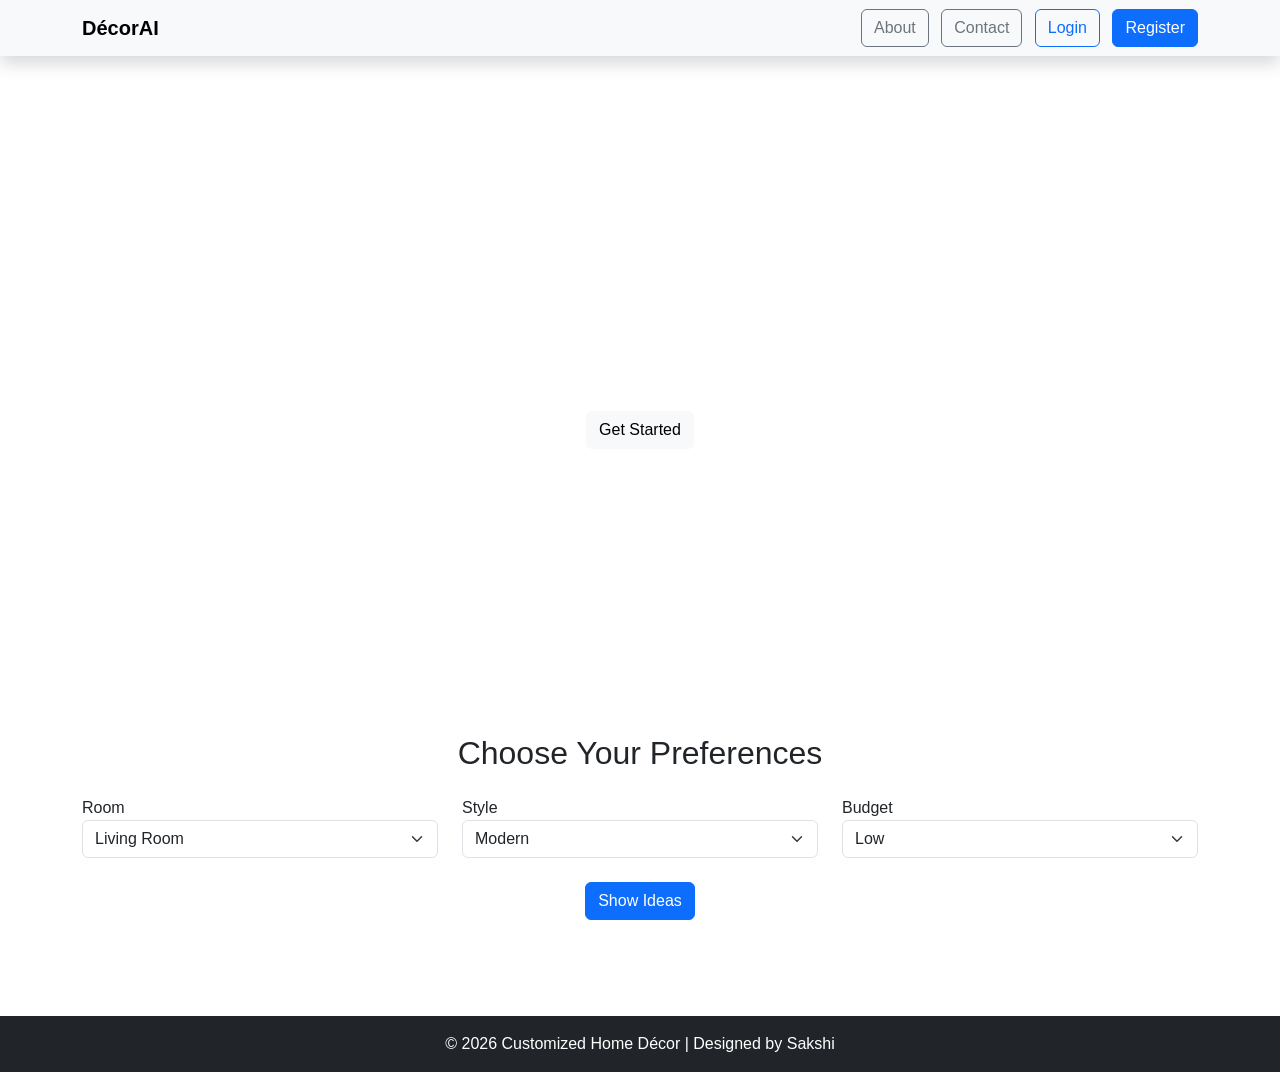
<file: index.html>
<!DOCTYPE html>
<html lang="en">
<head>
<meta charset="UTF-8">
<title>Customized Home Décor</title>

<link href="https://cdn.jsdelivr.net/npm/bootstrap@5.3.2/dist/css/bootstrap.min.css" rel="stylesheet">
<link rel="stylesheet" href="style.css">
</head>

<body>

<nav class="navbar navbar-expand-lg navbar-light bg-light shadow">
  <div class="container">
    <a class="navbar-brand fw-bold" href="index.html">DécorAI</a>
    <div>
      <a href="about.html" class="btn btn-outline-secondary me-2">About</a>
      <a href="contact.html" class="btn btn-outline-secondary me-2">Contact</a>
      <a href="login.html" class="btn btn-outline-primary me-2">Login</a>
      <a href="register.html" class="btn btn-primary">Register</a>
    </div>
  </div>
</nav>

<section class="hero text-center text-white d-flex align-items-center">
    <div class="container">
        <h1>Personalized Home Décor Ideas</h1>
        <p>Get décor recommendations based on your preferences</p>
        <a href="#preferences" class="btn btn-light mt-3">Get Started</a>
    </div>
</section>

<section id="preferences" class="container my-5">
    <h2 class="text-center mb-4">Choose Your Preferences</h2>

    <div class="row">
        <div class="col-md-4">
            <label>Room</label>
            <select id="room" class="form-select">
                <option>Living Room</option>
                <option>Bedroom</option>
            </select>
        </div>

        <div class="col-md-4">
            <label>Style</label>
            <select id="style" class="form-select">
                <option>Modern</option>
                <option>Minimal</option>
            </select>
        </div>

        <div class="col-md-4">
            <label>Budget</label>
            <select id="budget" class="form-select">
                <option>Low</option>
                <option>Medium</option>
                <option>High</option>
            </select>
        </div>
    </div>

    <div class="text-center mt-4">
        <button class="btn btn-primary" onclick="getRecommendation()">Show Ideas</button>
    </div>
</section>

<section class="container my-5">
    <div id="result" class="row"></div>
</section>

<footer class="bg-dark text-white text-center p-3">
    © 2026 Customized Home Décor | Designed by Sakshi
</footer>

<script src="https://code.jquery.com/jquery-3.7.1.min.js"></script>
<script src="script.js"></script>
</body>
</html>
</file>
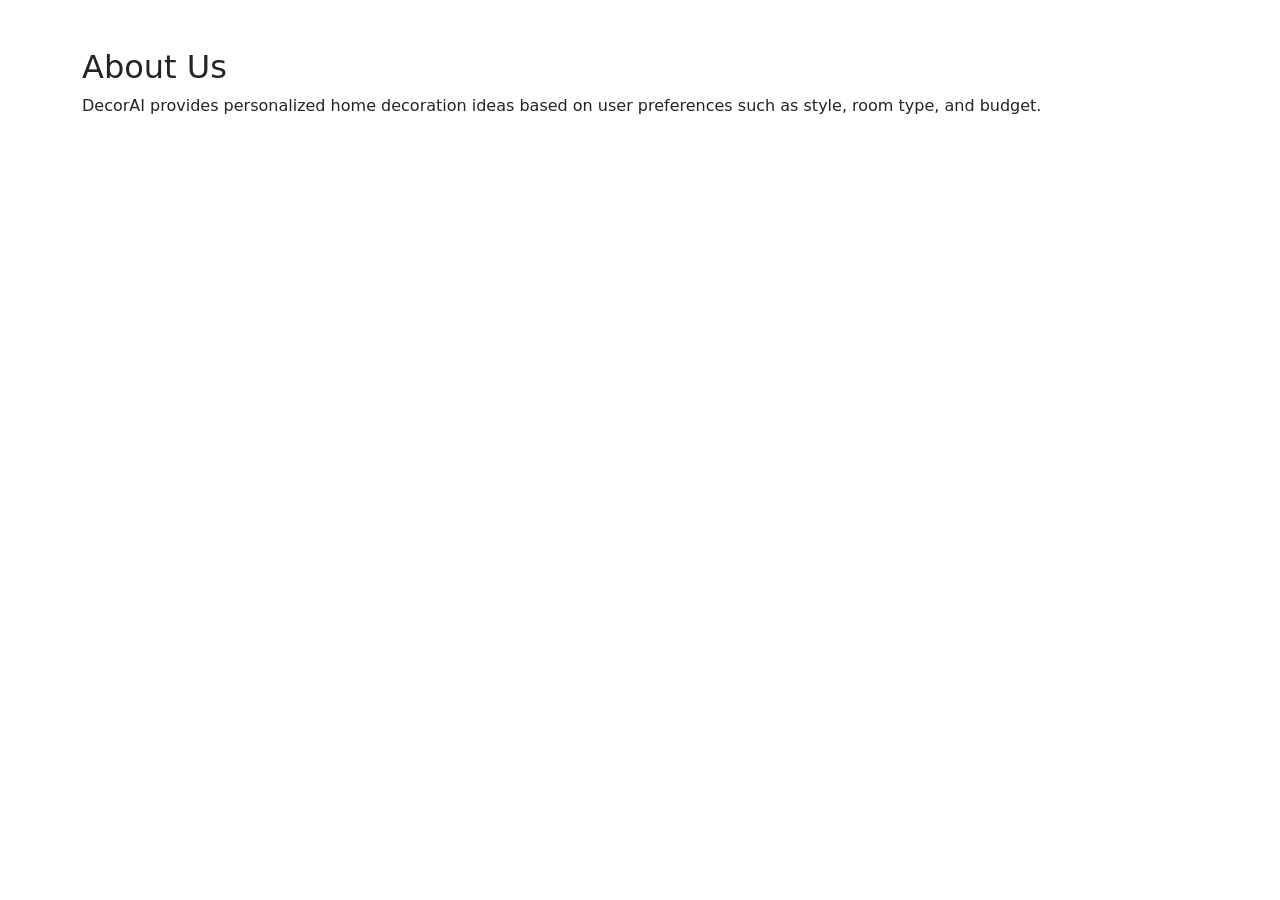
<file: about.html>
<!DOCTYPE html>
<html>
<head>
<title>About - DécorAI</title>
<link href="https://cdn.jsdelivr.net/npm/bootstrap@5.3.2/dist/css/bootstrap.min.css" rel="stylesheet">
</head>
<body>

<div class="container mt-5">
  <h2>About Us</h2>
  <p>
    DecorAI provides personalized home decoration ideas based on
    user preferences such as style, room type, and budget.
  </p>
</div>

</body>
</html>
</file>
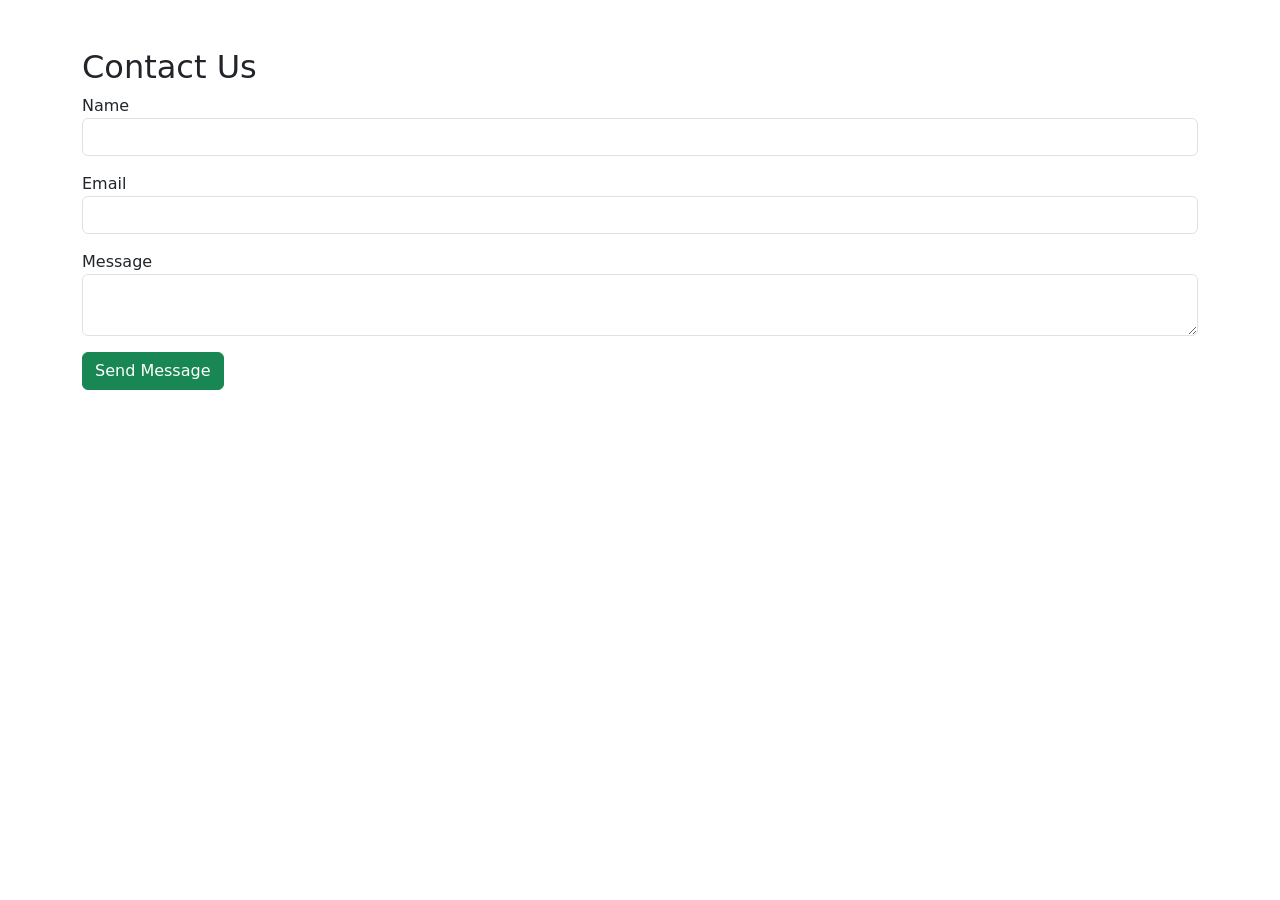
<file: contact.html>
<!DOCTYPE html>
<html>
<head>
<title>Contact - DecorAI</title>
<link href="https://cdn.jsdelivr.net/npm/bootstrap@5.3.2/dist/css/bootstrap.min.css" rel="stylesheet">
</head>
<body>

<div class="container mt-5">
  <h2>Contact Us</h2>

  <form>
    <div class="mb-3">
      <label>Name</label>
      <input type="text" class="form-control">
    </div>

    <div class="mb-3">
      <label>Email</label>
      <input type="email" class="form-control">
    </div>

    <div class="mb-3">
      <label>Message</label>
      <textarea class="form-control"></textarea>
    </div>

    <button class="btn btn-success">Send Message</button>
  </form>
</div>

</body>
</html>
</file>
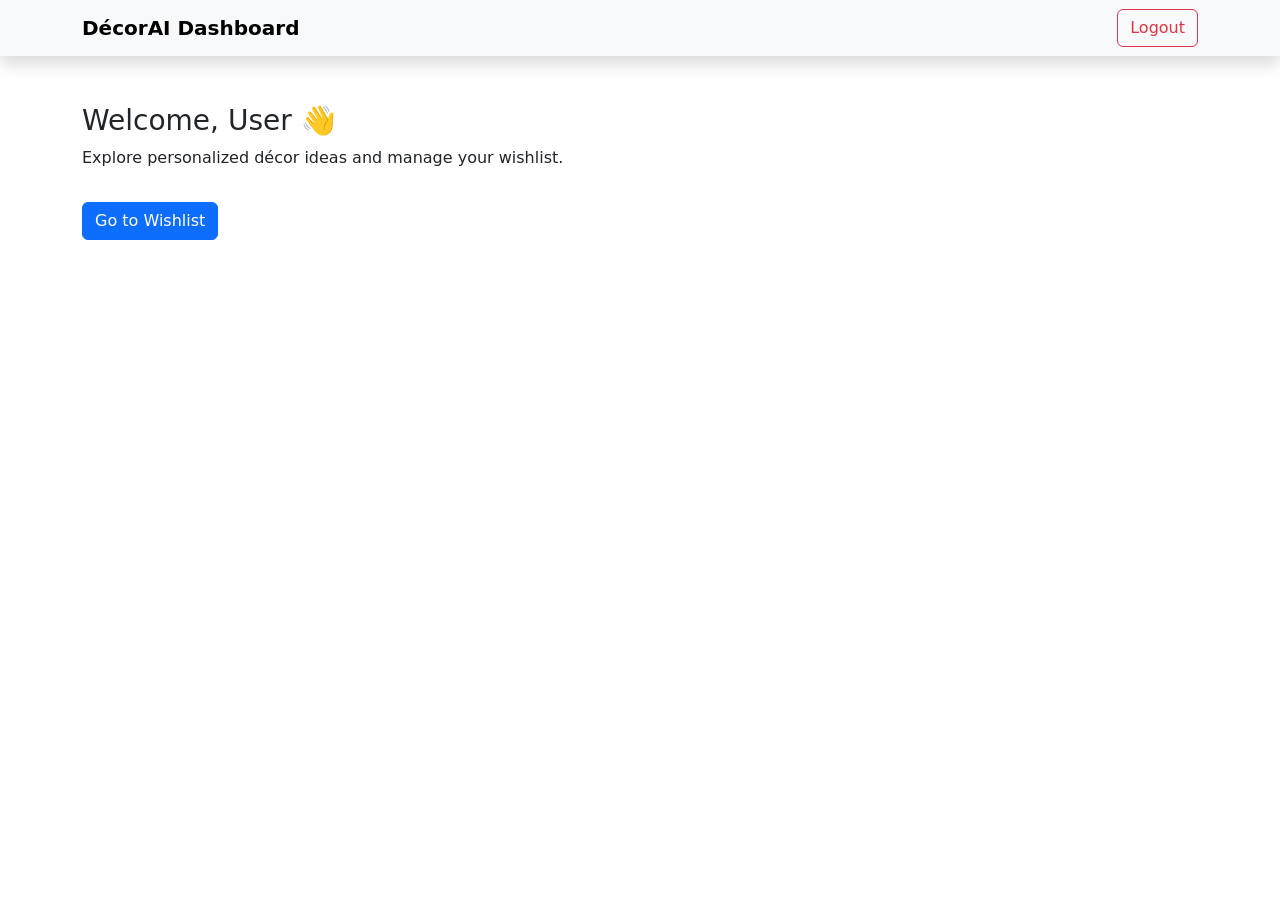
<file: dashboard.html>
<!DOCTYPE html>
<html>
<head>
<title>Dashboard - DécorAI</title>
<link href="https://cdn.jsdelivr.net/npm/bootstrap@5.3.2/dist/css/bootstrap.min.css" rel="stylesheet">
</head>
<body>

<nav class="navbar navbar-light bg-light shadow">
  <div class="container">
    <span class="navbar-brand fw-bold">DécorAI Dashboard</span>
    <a href="index.html" class="btn btn-outline-danger">Logout</a>
  </div>
</nav>

<div class="container mt-5">
  <h3>Welcome, <span id="username"></span> 👋</h3>
  <p>Explore personalized décor ideas and manage your wishlist.</p>

  <a href="wishlist.html" class="btn btn-primary mt-3">Go to Wishlist</a>
</div>

<script>
document.getElementById("username").innerText =
  localStorage.getItem("userName") || "User";
</script>

</body>
</html>
</file>
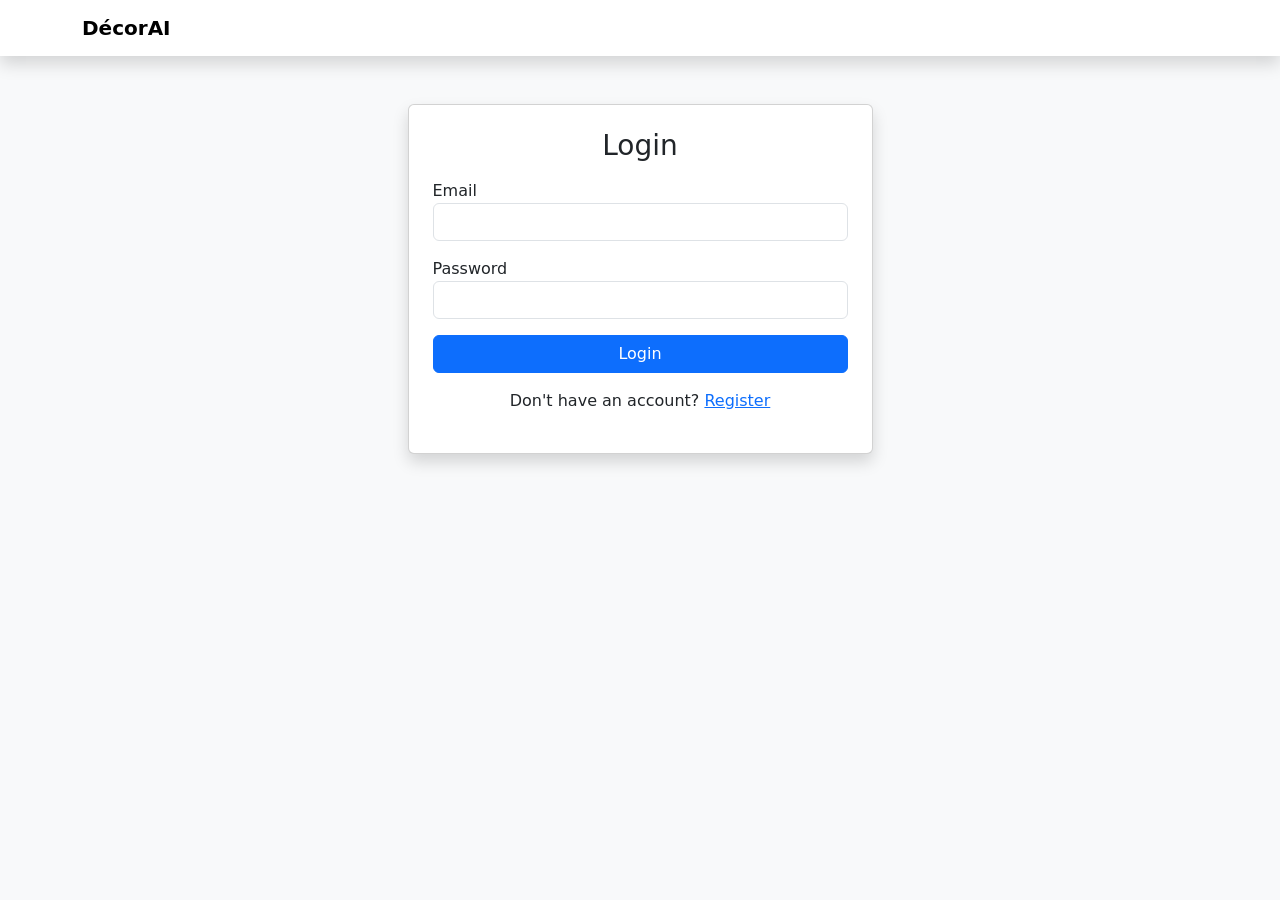
<file: login.html>
<!DOCTYPE html>
<html>
<head>
<title>Login - DécorAI</title>
<link href="https://cdn.jsdelivr.net/npm/bootstrap@5.3.2/dist/css/bootstrap.min.css" rel="stylesheet">
</head>
<body class="bg-light">

<nav class="navbar navbar-light bg-white shadow">
  <div class="container">
    <a class="navbar-brand fw-bold" href="index.html">DécorAI</a>
  </div>
</nav>

<div class="container mt-5">
  <div class="card shadow p-4 col-md-5 mx-auto">
    <h3 class="text-center mb-3">Login</h3>

    <form onsubmit="return validateLogin()">
      <div class="mb-3">
        <label>Email</label>
        <input type="email" id="loginEmail" class="form-control" required>
      </div>

      <div class="mb-3">
        <label>Password</label>
        <input type="password" id="loginPassword" class="form-control" required>
      </div>

      <button type="submit" class="btn btn-primary w-100">Login</button>
    </form>

    <p class="text-center mt-3">
      Don't have an account? <a href="register.html">Register</a>
    </p>
  </div>
</div>

<script>
function validateLogin(){
  var email = document.getElementById("loginEmail").value;
  var password = document.getElementById("loginPassword").value;

  var savedEmail = localStorage.getItem("userEmail");
  var savedPassword = localStorage.getItem("userPassword");

  if(email === savedEmail && password === savedPassword){
    alert("Login Successful!");
    window.location.href = "dashboard.html";
    return false;
  } else {
    alert("Invalid Credentials");
    return false;
  }
}
</script>

</body>
</html>
</file>
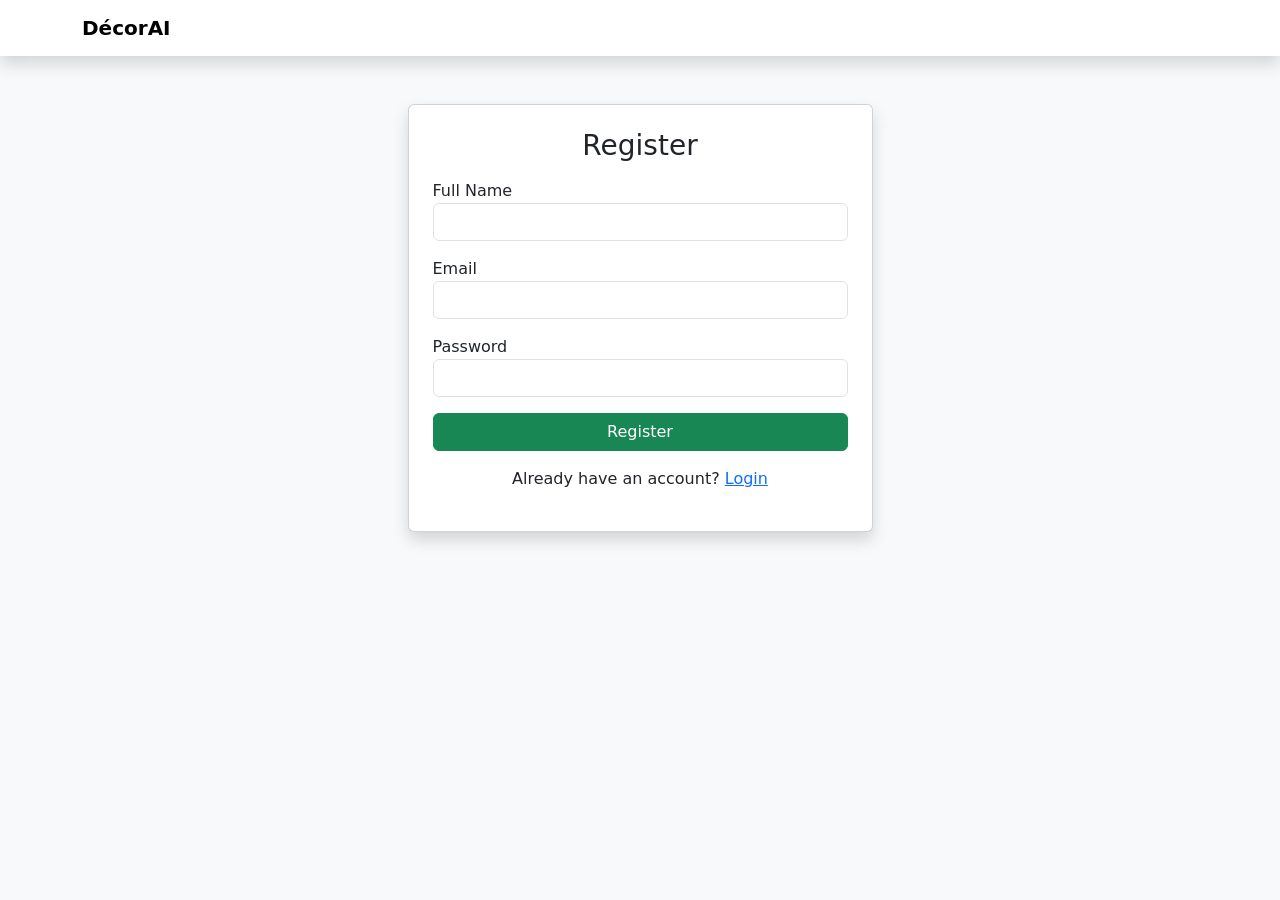
<file: register.html>
<!DOCTYPE html>
<html>
<head>
<title>Register - DécorAI</title>
<link href="https://cdn.jsdelivr.net/npm/bootstrap@5.3.2/dist/css/bootstrap.min.css" rel="stylesheet">
</head>
<body class="bg-light">

<nav class="navbar navbar-light bg-white shadow">
  <div class="container">
    <a class="navbar-brand fw-bold" href="index.html">DécorAI</a>
  </div>
</nav>

<div class="container mt-5">
  <div class="card shadow p-4 col-md-5 mx-auto">
    <h3 class="text-center mb-3">Register</h3>

    <form onsubmit="return validateRegister()">
      <div class="mb-3">
        <label>Full Name</label>
        <input type="text" id="name" class="form-control" required>
      </div>

      <div class="mb-3">
        <label>Email</label>
        <input type="email" id="email" class="form-control" required>
      </div>

      <div class="mb-3">
        <label>Password</label>
        <input type="password" id="password" class="form-control" required>
      </div>

      <button type="submit" class="btn btn-success w-100">Register</button>
    </form>

    <p class="text-center mt-3">
      Already have an account? <a href="login.html">Login</a>
    </p>
  </div>
</div>

<script>
function validateRegister(){
  var name = document.getElementById("name").value;
  var email = document.getElementById("email").value;
  var password = document.getElementById("password").value;

  if(name === "" || email === "" || password === ""){
    alert("All fields are required");
    return false;
  }

  if(password.length < 6){
    alert("Password must be at least 6 characters");
    return false;
  }

  localStorage.setItem("userName", name);
  localStorage.setItem("userEmail", email);
  localStorage.setItem("userPassword", password);

  alert("Registration Successful!");
  window.location.href = "login.html";
  return false;
}
</script>

</body>
</html>
</file>
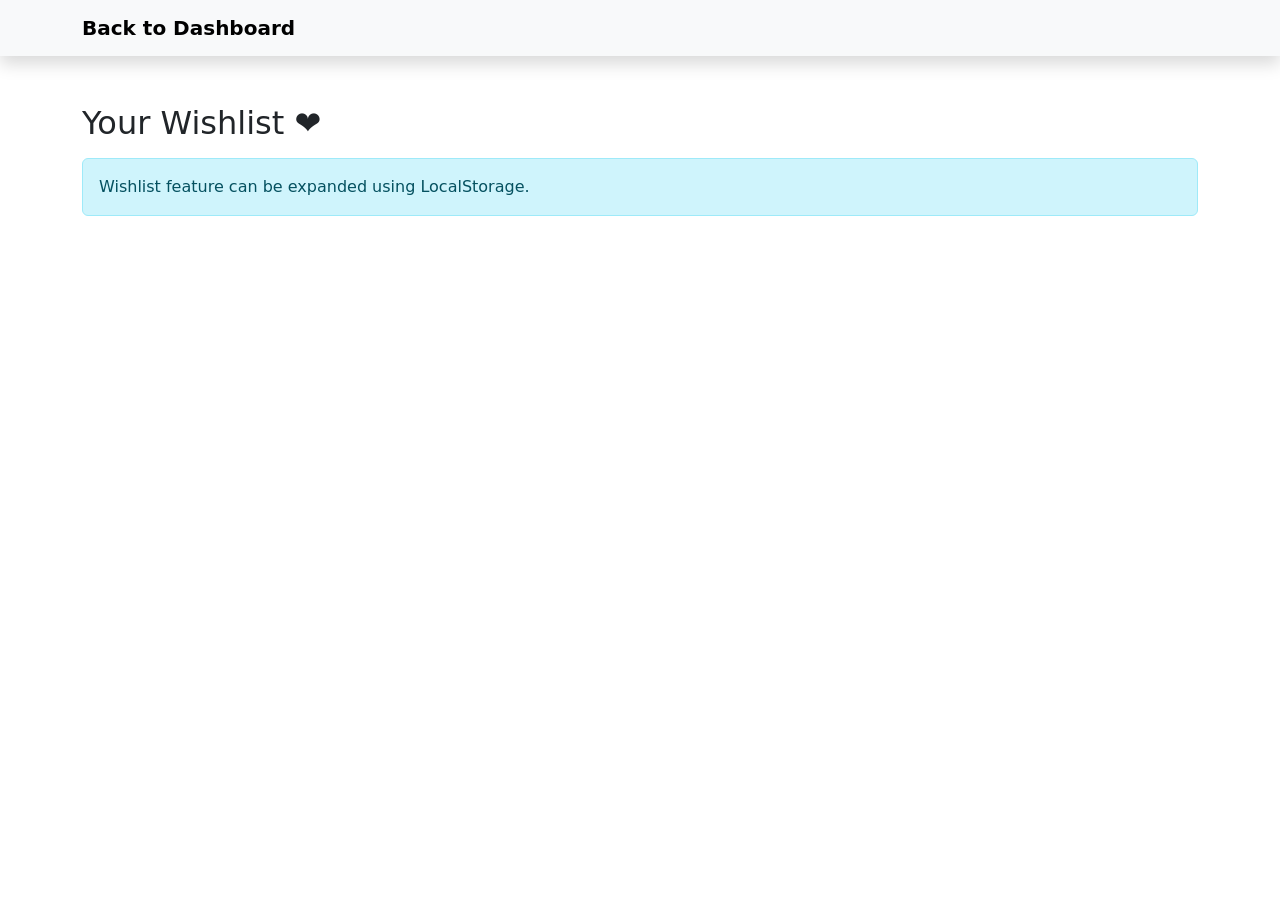
<file: wishlist.html>
<!DOCTYPE html>
<html>
<head>
<title>Wishlist - DécorAI</title>
<link href="https://cdn.jsdelivr.net/npm/bootstrap@5.3.2/dist/css/bootstrap.min.css" rel="stylesheet">
</head>
<body>

<nav class="navbar navbar-light bg-light shadow">
  <div class="container">
    <a class="navbar-brand fw-bold" href="dashboard.html">Back to Dashboard</a>
  </div>
</nav>

<div class="container mt-5">
  <h2>Your Wishlist ❤️</h2>
  <div class="alert alert-info mt-3">
    Wishlist feature can be expanded using LocalStorage.
  </div>
</div>

</body>
</html>
</file>
<file: style.css>
body {
    font-family: Arial, sans-serif;
}

.hero {
    height: 70vh;
    background: url('https://images.unsplash.com/photo-1505693416388-ac5ce068fe85') no-repeat center center/cover;
}

.hero h1 {
    font-size: 45px;
    font-weight: bold;
}

.card img {
    object-fit: cover;
}

.card:hover {
    transform: scale(1.05);
    transition: 0.3s;
}
</file>
